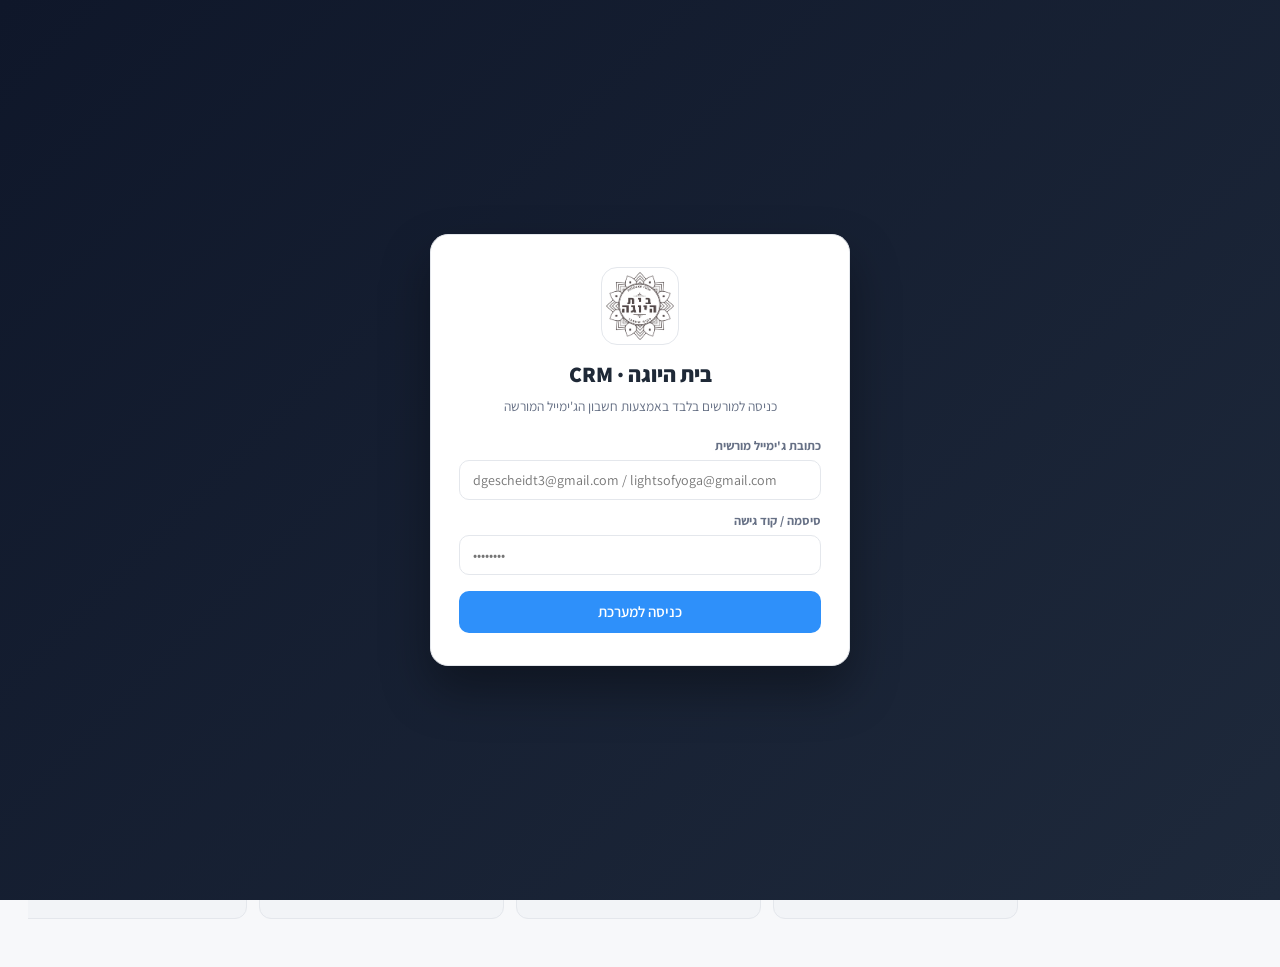
<file: index.html>
<!DOCTYPE html>
<html lang="he" dir="rtl">
<head>
  <meta charset="UTF-8" />
  <meta name="viewport" content="width=device-width, initial-scale=1.0, viewport-fit=cover, interactive-widget=resizes-content" />
  <meta name="theme-color" media="(prefers-color-scheme: light)" content="#ffffff" />
  <meta name="theme-color" media="(prefers-color-scheme: dark)" content="#0f172a" />
  <meta name="apple-mobile-web-app-capable" content="yes" />
  <meta name="apple-mobile-web-app-status-bar-style" content="default" />
  <meta name="apple-mobile-web-app-title" content="בית היוגה" />
  <title>בית היוגה · מערכת ניהול לידים ומשימות (CRM)</title>
  <link rel="icon" type="image/png" href="apple-touch-icon.png" />
  <link rel="apple-touch-icon" sizes="180x180" href="https://doron-g.github.io/beit-hayoga-crm-demo/apple-touch-icon.png" />
  <link rel="stylesheet" href="styles.css" />
</head>
<body>
  <!-- LOGIN GATE OVERLAY (Authorized Gmail Accounts Only) -->
  <div id="loginGateOverlay" class="login-gate-overlay">
    <div class="login-card">
      <div class="login-logo">
        <img src="logo.png" class="by-logo-img" alt="בית היוגה" />
      </div>
      <h1>בית היוגה · CRM</h1>
      <p>כניסה למורשים בלבד באמצעות חשבון הג'ימייל המורשה</p>

      <div id="loginErrorBox" class="login-error"></div>

      <form onsubmit="handleLoginSubmit(event)" style="display: flex; flex-direction: column; gap: 12px; text-align: right;">
        <div class="form-field">
          <label for="loginEmailInput">כתובת ג'ימייל מורשית</label>
          <input
            id="loginEmailInput"
            type="email"
            class="input-control"
            dir="ltr"
            required
            placeholder="dgescheidt3@gmail.com / lightsofyoga@gmail.com"
          />
        </div>
        <div class="form-field">
          <label for="loginPassInput">סיסמה / קוד גישה</label>
          <input
            id="loginPassInput"
            type="password"
            class="input-control"
            dir="ltr"
            required
            placeholder="••••••••"
          />
        </div>
        <button id="loginSubmitBtn" class="btn" type="submit" style="width: 100%; margin-top: 4px; height: 42px; font-size: 15px;">
          כניסה למערכת
        </button>
      </form>
    </div>
  </div>

  <div class="app-shell">
    <!-- Right Sidebar (Branded for Beit HaYoga) -->
    <aside class="sidebar">
      <div class="sidebar-brand">
        <div class="brand-mark">
          <img src="logo.png" alt="בית היוגה" />
        </div>
        <div>
          <div class="brand-title">בית היוגה</div>
          <div class="brand-sub">מערכת ניהול לידים · מקום שמחבר</div>
        </div>
      </div>

      <div id="syncStatusBadge" class="local-badge-sidebar" style="background: rgba(22, 179, 100, 0.16); border-color: rgba(22, 179, 100, 0.4); color: #a6f4c5;">
        <span id="syncStatusIcon">☁️</span>
        <span id="syncStatusText">מחובר ל-Google Sheets ✓</span>
      </div>

      <nav class="nav-list" aria-label="ניווט ראשי">
        <button id="navLeads" class="nav-item active" type="button" onclick="switchPage('crm')">🗂️ הלידים שלי</button>
        <button id="navTasks" class="nav-item" type="button" onclick="switchPage('today')">
          <span>📋 המשימות שלי</span>
          <span id="sidebarOpenTasksBadge" style="margin-inline-start: auto; background: rgba(245,179,1,0.2); color: #fde68a; font-size: 11px; padding: 1px 7px; border-radius: 99px; font-weight: 700;">0</span>
        </button>
        <button class="nav-item" type="button" onclick="openStatusesModal()">➕ ניהול סטטוסים ועמודות</button>
        <button class="nav-item" type="button" onclick="openAutomationsModal()">⚡ אוטומציות מעבר עמודות</button>
        <button class="nav-item" type="button" onclick="openUsersAndEmailModal()">🔐 מורשים ומייל יומי</button>
      </nav>

      <div class="sidebar-foot">
        <button class="nav-item" type="button" onclick="handleLogout()">↩️ התנתקות</button>
      </div>
    </aside>

    <!-- Main Content Area -->
    <div class="main-area">
      <!-- Top Header Bar -->
      <header class="topbar">
        <div class="topbar-title-wrap">
          <div class="studio-logo" title="בית היוגה — מקום שמחבר">
            <img src="logo.png" alt="בית היוגה" />
          </div>
          <div class="topbar-title">
            <h1 id="pageHeaderTitle">הלידים שלי</h1>
            <p id="pageHeaderSubtitle" class="topbar-subtitle">פייפליין המכירה של בית היוגה · תומך בהרחבת סטטוסים ומעבר עמודות אוטומטי מבוסס זמן</p>
          </div>
        </div>

        <div class="topbar-actions">
          <button id="headerSwitchPageBtn" class="btn secondary" type="button" onclick="switchPage('today')">
            📋 המשימות שלי
          </button>
          <div class="user-chip">
            <div class="avatar" style="background: #ffffff; border: 1px solid var(--border); padding: 2px; overflow: hidden;">
              <img src="logo.png" alt="בי" style="width: 100%; height: 100%; object-fit: contain;" />
            </div>
            <span class="u-name">בית היוגה</span>
          </div>
        </div>
      </header>

      <!-- ==================================================================
           PAGE 1: MY LEADS (/crm)
           ================================================================== -->
      <main id="pageCrm" class="app-content">
        <!-- Toolbar -->
        <div class="crm-toolbar">
          <div class="crm-search">
            <input
              id="searchInput"
              class="input-control"
              type="search"
              placeholder="חיפוש לפי שם / טלפון / אימייל / קמפיין…"
              oninput="handleSearch(this.value)"
            />
          </div>

          <div class="view-toggle" role="tablist">
            <button id="tabKanban" class="view-tab active" type="button" onclick="setViewMode('kanban')">
              📋 צינור
            </button>
            <button id="tabList" class="view-tab" type="button" onclick="setViewMode('list')">
              ☰ רשימה
            </button>
          </div>

          <label class="checkbox-label" style="margin-inline-start: 6px;">
            <input id="showTerminalColsToggle" type="checkbox" checked onchange="toggleShowAllColumns(this.checked)" />
            <span>הצג בלוח גם עמודות סגירה/מעקב ("מכירה", "לאחר שבוע" וכו')</span>
          </label>

          <div class="crm-toolbar-spacer"></div>

          <span id="leadsCountLabel" class="toolbar-count">0 לידים בצינור</span>

          <button class="btn status-btn" type="button" onclick="openStatusesModal()">
            ➕ ניהול סטטוסים ועמודות
          </button>

          <button class="btn automation-btn" type="button" onclick="openAutomationsModal()">
            ⚡ חוקי מעבר אוטומטי (<span id="rulesCountBadge">0</span>)
          </button>

          <button class="btn" type="button" onclick="openNewLeadModal()">
            + ליד חדש
          </button>
        </div>

        <!-- Active Automation Rules Strip & Time Simulator -->
        <div class="automation-strip">
          <div class="automation-strip-info" id="activeRulesStrip"></div>
          <div class="automation-strip-actions">
            <button class="btn secondary sm" type="button" onclick="simulateTimeTravel(7 * 24 * 60)" title="מקדם את זמן השהייה של כל הלידים ב-7 ימים כדי לבדוק מעבר אוטומטי מיד">
              ⏩ הרץ סימולציה: +7 ימים קדימה
            </button>
            <button class="btn secondary sm" type="button" onclick="simulateTimeTravel(24 * 60)" title="מקדם את זמן השהייה של כל הלידים ביום אחד">
              ⏩ +1 יום
            </button>
            <button class="btn secondary sm" type="button" onclick="openAutomationsModal()">
              ⚙️ הגדר חוק חדש
            </button>
          </div>
        </div>

        <!-- Kanban View -->
        <section id="kanbanView" class="kanban" aria-label="לוח לידים"></section>

        <!-- List View -->
        <section id="listView" class="list-view-container" style="display: none;">
          <div class="filters-bar">
            <div class="filter-group">
              <label for="listFilterStage">שלב:</label>
              <select id="listFilterStage" class="input-control" style="height: 34px;" onchange="renderAll()">
                <option value="ALL">הכל</option>
              </select>
            </div>
            <div class="filter-group">
              <label for="listFilterPlatform">פלטפורמה:</label>
              <select id="listFilterPlatform" class="input-control" style="height: 34px;" onchange="renderAll()">
                <option value="ALL">הכל</option>
                <option value="אינסטגרם">אינסטגרם</option>
                <option value="פייסבוק">פייסבוק</option>
                <option value="חבר מביא חבר">חבר מביא חבר</option>
                <option value="לקוח עבר">לקוח עבר</option>
                <option value="אתר">אתר</option>
              </select>
            </div>
          </div>

          <div style="overflow-x: auto;">
            <table class="data-table">
              <thead>
                <tr>
                  <th>שם</th>
                  <th>טלפון</th>
                  <th>אימייל</th>
                  <th>שלב בפייפליין</th>
                  <th>זמן בעמודה הנוכחית</th>
                  <th>מעבר אוטומטי מתוזמן</th>
                  <th>פלטפורמה</th>
                  <th>קמפיין / פרטים</th>
                </tr>
              </thead>
              <tbody id="listTableBody"></tbody>
            </table>
          </div>
        </section>
      </main>

      <!-- ==================================================================
           PAGE 2: MY TASKS ("📋 המשימות שלי" - /today)
           ================================================================== -->
      <main id="pageToday" class="app-content" style="display: none;">
        <!-- Tasks Sub-navigation Tabs -->
        <nav class="tasks-tabs" aria-label="תצוגת משימות">
          <button id="taskTab_today" class="tasks-tab active" type="button" onclick="setTasksTab('today')">
            <span>היום</span>
            <span id="taskCount_today" class="tasks-tab-count">(0)</span>
          </button>
          <button id="taskTab_tomorrow" class="tasks-tab" type="button" onclick="setTasksTab('tomorrow')">
            <span>מחר</span>
            <span id="taskCount_tomorrow" class="tasks-tab-count">(0)</span>
          </button>
          <button id="taskTab_yesterday" class="tasks-tab" type="button" onclick="setTasksTab('yesterday')">
            <span>אתמול</span>
            <span id="taskCount_yesterday" class="tasks-tab-count">(0)</span>
          </button>
          <button id="taskTab_range" class="tasks-tab" type="button" onclick="setTasksTab('range')">
            <span>טווח תאריכים</span>
          </button>
          <button id="taskTab_overdue" class="tasks-tab tasks-tab-alert" type="button" onclick="setTasksTab('overdue')">
            <span>לא בוצעו</span>
            <span id="taskCount_overdue" class="tasks-tab-count">(0)</span>
          </button>
        </nav>

        <!-- Tasks Filters & Actions Bar -->
        <div class="tasks-filters">
          <div id="tasksRangeInputs" class="tasks-range" style="display: none;">
            <label>
              <span>מ־</span>
              <input id="taskRangeFrom" type="date" class="input-control" style="height: 36px;" onchange="renderTasksPage()" />
            </label>
            <label>
              <span>עד</span>
              <input id="taskRangeTo" type="date" class="input-control" style="height: 36px;" onchange="renderTasksPage()" />
            </label>
          </div>

          <div class="crm-search">
            <input
              id="tasksSearchInput"
              class="input-control"
              type="search"
              style="height: 36px; min-width: 230px;"
              placeholder="סינון משימות לפי שם ליד / הערה…"
              oninput="renderTasksPage()"
            />
          </div>

          <div class="crm-toolbar-spacer"></div>

          <span id="tasksSummaryCount" class="toolbar-count">0 פעילויות · 0 פתוחות</span>

          <button class="btn" type="button" onclick="openNewTaskModal()">
            + פעילות / משימה חדשה
          </button>
        </div>

        <!-- Tasks Table or Empty State -->
        <div id="tasksContentArea"></div>
      </main>
    </div>
  </div>

  <!-- MODAL 1: Manage & Expand Statuses (Columns) -->
  <div id="statusesModal" class="modal-backdrop" onclick="if(event.target===this) closeStatusesModal()">
    <div class="modal-panel">
      <div class="modal-head">
        <h2>➕ ניהול והרחבת סטטוסים (עמודות בלוח)</h2>
        <button class="btn secondary sm" type="button" onclick="closeStatusesModal()">✕</button>
      </div>
      <div class="modal-body">
        <p style="margin: 0; color: var(--muted); font-size: 13.5px;">
          כאן תוכל להוסיף סטטוסים חדשים (למשל <strong>"לאחר שבוע"</strong>, <strong>"מעקב 30 יום"</strong>, <strong>"ממתין לתשלום"</strong>), לשנות את שמם, צבעם, סדר ההופעה שלהם, או לקבוע אם יוצגו כעמודה בלוח ה-Kanban.
        </p>

        <form id="addStatusForm" class="manager-row" style="background: #eff8ff; border-color: #b9e0fe;" onsubmit="handleAddStatus(event)">
          <input
            id="newStatusColor"
            type="color"
            class="color-swatch-input"
            value="#10b981"
            title="בחר צבע לסטטוס"
          />
          <input
            id="newStatusName"
            type="text"
            class="input-control"
            style="flex: 1; height: 36px;"
            placeholder="שם הסטטוס החדש (לדוגמא: לאחר שבוע)…"
            required
          />
          <label class="checkbox-label">
            <input id="newStatusShowInBoard" type="checkbox" checked />
            <span>הצג כעמודה בלוח</span>
          </label>
          <button class="btn sm" type="submit">+ הוסף סטטוס</button>
        </form>

        <div id="statusesManagerList" class="list-manager"></div>
      </div>
      <div class="modal-foot">
        <button class="btn" type="button" onclick="closeStatusesModal()">סיום ושמירה</button>
      </div>
    </div>
  </div>

  <!-- MODAL 2: Time-Based Column Transition Automations -->
  <div id="automationsModal" class="modal-backdrop" onclick="if(event.target===this) closeAutomationsModal()">
    <div class="modal-panel" style="max-width: 740px;">
      <div class="modal-head">
        <h2>⚡ אוטומציות מעבר ליד מעמודה לעמודה לפי זמן</h2>
        <button class="btn secondary sm" type="button" onclick="closeAutomationsModal()">✕</button>
      </div>
      <div class="modal-body">
        <p style="margin: 0; color: var(--muted); font-size: 13.5px;">
          הגדר חוקים שמעבירים ליד באופן אוטומטי מעמודה אחת לעמודה אחרת לאחר פרק זמן שהגדרת.
          <br />
          <em>דוגמא: אם ליד הועבר לסטטוס <strong>"מכירה"</strong> ⬅️ אחרי <strong>1 שבועות</strong> (או ימים/שעות/שניות לבדיקה) ⬅️ העבר אותו אוטומטית לעמודה <strong>"לאחר שבוע"</strong>.</em>
        </p>

        <form id="addRuleForm" style="background: #f5f3ff; border: 1px solid #ddd6fe; padding: 14px; border-radius: 12px;" onsubmit="handleAddRule(event)">
          <div style="font-weight: 700; margin-bottom: 10px; color: #4c1d95;">+ הוספת חוק מעבר חדש:</div>
          <div class="form-grid">
            <div class="form-field">
              <label for="ruleFromStage">כאשר ליד נכנס לעמודה:</label>
              <select id="ruleFromStage" class="input-control" style="height: 36px;" required></select>
            </div>

            <div class="form-field">
              <label for="ruleDurationVal">המתן פרק זמן של:</label>
              <div style="display: flex; gap: 6px;">
                <input
                  id="ruleDurationVal"
                  type="number"
                  min="1"
                  value="1"
                  class="input-control"
                  style="width: 75px; height: 36px;"
                  required
                />
                <select id="ruleDurationUnit" class="input-control" style="flex: 1; height: 36px;">
                  <option value="weeks">שבועות</option>
                  <option value="days">ימים</option>
                  <option value="hours">שעות</option>
                  <option value="minutes">דקות</option>
                  <option value="seconds">שניות (לבדיקה מהירה)</option>
                </select>
              </div>
            </div>

            <div class="form-field">
              <label for="ruleToStage">והעבר אותו לעמודה:</label>
              <select id="ruleToStage" class="input-control" style="height: 36px;" required></select>
            </div>
          </div>

          <div style="margin-top: 12px; display: flex; justify-content: space-between; align-items: center;">
            <span style="font-size: 12px; color: var(--muted);">
              💡 ניתן לבדוק כל חוק מיד באמצעות כפתור <strong>"⏩ הרץ סימולציה: +7 ימים"</strong> בסרגל העליון, או להגדיר שניות ולראות את המעבר מול העיניים.
            </span>
            <button class="btn" type="submit">+ שמור והפעל חוק</button>
          </div>
        </form>

        <div style="font-weight: 700; font-size: 14px;">חוקים מוגדרים במערכת:</div>
        <div id="rulesManagerList" class="list-manager"></div>
      </div>
      <div class="modal-foot">
        <button class="btn" type="button" onclick="closeAutomationsModal()">סגור</button>
      </div>
    </div>
  </div>

  <!-- MODAL 3: Create New Lead -->
  <div id="newLeadModal" class="modal-backdrop" onclick="if(event.target===this) closeNewLeadModal()">
    <div class="modal-panel" style="max-width: 520px;">
      <div class="modal-head">
        <h2>+ הוספת ליד חדש</h2>
        <button class="btn secondary sm" type="button" onclick="closeNewLeadModal()">✕</button>
      </div>
      <form onsubmit="handleCreateLead(event)">
        <div class="modal-body">
          <div class="form-field">
            <label for="nlName">שם מלא *</label>
            <input id="nlName" type="text" class="input-control" required placeholder="למשל: דנה כהן" />
          </div>
          <div class="form-grid">
            <div class="form-field">
              <label for="nlPhone">טלפון *</label>
              <input id="nlPhone" type="text" class="input-control" dir="ltr" required placeholder="050-1234567" />
            </div>
            <div class="form-field">
              <label for="nlEmail">אימייל</label>
              <input id="nlEmail" type="email" class="input-control" dir="ltr" placeholder="dana@example.com" />
            </div>
          </div>
          <div class="form-grid">
            <div class="form-field">
              <label for="nlStage">שלב התחלתי</label>
              <select id="nlStage" class="input-control"></select>
            </div>
            <div class="form-field">
              <label for="nlPlatform">פלטפורמה / מקור</label>
              <select id="nlPlatform" class="input-control">
                <option value="אינסטגרם">אינסטגרם</option>
                <option value="פייסבוק">פייסבוק</option>
                <option value="חבר מביא חבר">חבר מביא חבר</option>
                <option value="לקוח עבר">לקוח עבר</option>
                <option value="אתר">אתר</option>
              </select>
            </div>
          </div>
          <div class="form-field">
            <label for="nlMeta">קמפיין / הערת מקור</label>
            <input id="nlMeta" type="text" class="input-control" placeholder="למשל: קמפיין חדש1 · 35-60 נשים" />
          </div>
        </div>
        <div class="modal-foot">
          <button class="btn secondary" type="button" onclick="closeNewLeadModal()">ביטול</button>
          <button class="btn" type="submit">צור ליד</button>
        </div>
      </form>
    </div>
  </div>

  <!-- MODAL 4: Create New Task / Activity from My Tasks screen -->
  <div id="newTaskModal" class="modal-backdrop" onclick="if(event.target===this) closeNewTaskModal()">
    <div class="modal-panel" style="max-width: 500px;">
      <div class="modal-head">
        <h2>⏭️ קביעת פעילות / משימה חדשה</h2>
        <button class="btn secondary sm" type="button" onclick="closeNewTaskModal()">✕</button>
      </div>
      <form onsubmit="handleCreateTaskModal(event)">
        <div class="modal-body">
          <div class="form-field">
            <label for="ntLeadSelect">שיוך לליד *</label>
            <select id="ntLeadSelect" class="input-control" required></select>
          </div>
          <div class="form-grid">
            <div class="form-field">
              <label for="ntTypeSelect">סוג הפעילות *</label>
              <select id="ntTypeSelect" class="input-control" required>
                <option value="call">📞 שיחת טלפון</option>
                <option value="whatsapp">💬 וואטסאפ</option>
                <option value="meeting">🤝 פגישה</option>
                <option value="intro_session">🏋️ אימון היכרות</option>
                <option value="follow_up">🔔 מעקב</option>
                <option value="task">✅ משימה</option>
              </select>
            </div>
            <div class="form-field">
              <label for="ntDueInput">מתי (תאריך ושעה) *</label>
              <input id="ntDueInput" type="datetime-local" class="input-control" dir="ltr" required />
            </div>
          </div>
          <div class="form-field">
            <label for="ntNoteInput">הערה (אופציונלי)</label>
            <input id="ntNoteInput" type="text" class="input-control" placeholder="למשל: לחזור אחרי 18:00 / לוודא הגעה לאימון" />
          </div>
        </div>
        <div class="modal-foot">
          <button class="btn secondary" type="button" onclick="closeNewTaskModal()">ביטול</button>
          <button class="btn" type="submit">קבע פעילות</button>
        </div>
      </form>
    </div>
  </div>

  <!-- MODAL 5: Authorized Gmail Users & Daily Email Trigger Settings -->
  <div id="usersModal" class="modal-backdrop" onclick="if(event.target===this) closeUsersAndEmailModal()">
    <div class="modal-panel" style="max-width: 680px;">
      <div class="modal-head">
        <h2>🔐 ניהול חשבונות ג'ימייל מורשים ומייל משימות יומי</h2>
        <button class="btn secondary sm" type="button" onclick="closeUsersAndEmailModal()">✕</button>
      </div>
      <div class="modal-body">
        <div style="background: #ecfdf3; border: 1px solid #a6f4c5; padding: 14px 16px; border-radius: 12px; display: flex; align-items: center; justify-content: space-between; flex-wrap: wrap; gap: 10px;">
          <div>
            <div style="font-weight: 700; color: #027a48; font-size: 14.5px;">📩 דו"ח משימות פתוחות יומי בג'ימייל</div>
            <div id="triggersStatusLabel" style="font-size: 12.5px; color: #027a48; margin-top: 2px;">
              מרכז את כל המשימות הפתוחות להיום + משימות שלא בוצעו עבור כל מי שמסומן למטה.
            </div>
          </div>
          <div style="display: flex; gap: 8px; flex-wrap: wrap;">
            <button class="btn sm" style="background: #16b364;" type="button" onclick="sendDailyEmailTestNow()">
              📩 שלח מייל משימות להיום כעת
            </button>
          </div>
        </div>

        <p style="margin: 0; color: var(--muted); font-size: 13.5px;">
          רק כתובות הג'ימייל שמופיעות ברשימה זו (ובלשונית <code>AllowedUsers</code> בגוגל שיטס) מורשות להיכנס למערכת. כל הוספה או הסרה כאן מתעדכנת מיד בגוגל שיטס!
        </p>

        <form class="manager-row" style="background: #eff8ff; border-color: #b9e0fe;" onsubmit="handleAddAllowedUser(event)">
          <input
            id="newAllowedEmail"
            type="email"
            class="input-control"
            dir="ltr"
            style="flex: 1; height: 36px;"
            placeholder="כתובת ג'ימייל חדשה (למשל user@gmail.com)…"
            required
          />
          <input
            id="newAllowedName"
            type="text"
            class="input-control"
            style="width: 140px; height: 36px;"
            placeholder="שם התצוגה…"
            required
          />
          <label class="checkbox-label">
            <input id="newAllowedDailyMail" type="checkbox" checked />
            <span>מייל יומי</span>
          </label>
          <button class="btn sm" type="submit">+ הוסף מורשה</button>
        </form>

        <div id="allowedUsersList" class="list-manager"></div>
      </div>
      <div class="modal-foot">
        <button class="btn" type="button" onclick="closeUsersAndEmailModal()">סגור</button>
      </div>
    </div>
  </div>

  <!-- DRAWER: Lead Detail & Timeline -->
  <div id="leadDrawerBackdrop" class="drawer-backdrop" onclick="if(event.target===this) closeLeadDrawer()">
    <aside class="drawer" aria-label="פרטי ליד">
      <div class="drawer-head">
        <h2 id="drawerLeadName">שם הליד</h2>
        <button class="btn secondary sm" type="button" onclick="closeLeadDrawer()">✕</button>
      </div>
      <div class="drawer-body" id="drawerBodyContent"></div>
    </aside>
  </div>

  <!-- Toast Container -->
  <div id="toastContainer" class="toast-container"></div>

  <script src="app.js"></script>
</body>
</html>
</file>
<file: styles.css>
/* Taking Control Leads CRM — Local Development Copy */
@import url('https://fonts.googleapis.com/css2?family=Assistant:wght@400;500;600;700;800&display=swap');

:root {
  --font-assistant: "Assistant", "Segoe UI", system-ui, -apple-system, sans-serif;
  --bg: #f7f8fa;
  --surface: #ffffff;
  --panel: #ffffff;
  --panel-2: #f2f4f7;
  --col-bg: #f2f4f7;
  --text: #1f2937;
  --muted: #667085;
  --faint: #98a2b3;
  --border: #e4e7ec;
  --border-strong: #d0d5dd;
  --accent: #2e90fa;
  --accent-ink: #175cd3;
  --accent-soft: #eaf3ff;
  --brand: #f5b301;
  --brand-ink: #7a5900;
  --green: #16b364;
  --green-ink: #027a48;
  --green-soft: #ecfdf3;
  --green-border: #a6f4c5;
  --red: #ef4444;
  --red-ink: #b42318;
  --red-soft: #fef3f2;
  --red-border: #fda29b;
  --amber: #f5a623;
  --amber-ink: #b54708;
  --amber-soft: #fffaeb;
  --amber-border: #fec84b;
  --purple: #7c3aed;
  --purple-soft: #f4f3ff;
  --purple-border: #d9d6fe;

  --sidebar-bg: #0f172a;
  --sidebar-text: #cbd5e1;
  --sidebar-muted: #8ea0b5;
  --sidebar-hover: rgba(255, 255, 255, 0.06);
  --sidebar-active-bg: rgba(255, 255, 255, 0.09);

  --radius: 12px;
  --radius-sm: 10px;
  --radius-lg: 16px;
  --shadow-xs: 0 1px 2px rgba(16, 24, 40, 0.05);
  --shadow-sm: 0 1px 3px rgba(16, 24, 40, 0.08), 0 1px 2px rgba(16, 24, 40, 0.04);
  --shadow-pop: 0 12px 32px rgba(16, 24, 40, 0.14);
  --ctrl-h: 40px;

  --ease-out-punchy: cubic-bezier(0.23, 1, 0.32, 1);
}

*, *::before, *::after {
  box-sizing: border-box;
}

html, body {
  margin: 0;
  padding: 0;
  font-family: var(--font-assistant);
  font-size: 14px;
  line-height: 1.45;
  color: var(--text);
  background: var(--bg);
  direction: rtl;
  text-align: right;
  -webkit-font-smoothing: antialiased;
}

button, input, select, textarea {
  font-family: inherit;
  font-size: inherit;
  color: inherit;
}

/*App Shell*/
.app-shell {
  display: flex;
  min-height: 100vh;
}

/*Right Sidebar*/
.sidebar {
  width: 234px;
  flex-shrink: 0;
  background: var(--sidebar-bg);
  color: var(--sidebar-text);
  padding: 18px 14px;
  display: flex;
  flex-direction: column;
  position: sticky;
  top: 0;
  height: 100vh;
  z-index: 30;
}

.sidebar-brand {
  display: flex;
  align-items: center;
  gap: 11px;
  padding: 4px 8px 18px;
  border-bottom: 1px solid rgba(255, 255, 255, 0.08);
  margin-bottom: 14px;
}

.brand-mark {
  width: 38px;
  height: 38px;
  border-radius: 10px;
  background: #ffffff;
  padding: 2px;
  display: flex;
  align-items: center;
  justify-content: center;
  flex-shrink: 0;
  overflow: hidden;
  box-shadow: 0 1px 3px rgba(0, 0, 0, 0.25);
}

.brand-mark img {
  width: 100%;
  height: 100%;
  object-fit: contain;
}

.brand-title {
  font-size: 15px;
  font-weight: 700;
  color: #ffffff;
  line-height: 1.2;
}

.brand-sub {
  font-size: 11px;
  color: var(--sidebar-muted);
}

.nav-list {
  display: flex;
  flex-direction: column;
  gap: 3px;
  flex: 1;
  overflow-y: auto;
}

.nav-item {
  display: flex;
  align-items: center;
  gap: 10px;
  padding: 9px 12px;
  border-radius: 9px;
  color: var(--sidebar-text);
  text-decoration: none;
  font-size: 13.5px;
  font-weight: 500;
  position: relative;
  border: none;
  background: transparent;
  width: 100%;
  text-align: right;
  cursor: pointer;
  transition: transform 160ms ease-out, background-color 160ms ease-out, color 160ms ease-out;
}

.nav-item:active {
  transform: scale(0.97);
}

@media (hover: hover) and (pointer: fine) {
  .nav-item:hover {
    background: var(--sidebar-hover);
    color: #ffffff;
  }
}

.nav-item.active {
  background: var(--sidebar-active-bg);
  color: #ffffff;
  font-weight: 700;
}

.nav-item.active::before {
  content: "";
  position: absolute;
  inset-inline-start: 0;
  top: 7px;
  bottom: 7px;
  width: 3px;
  border-radius: 99px;
  background: var(--brand);
}

.sidebar-foot {
  border-top: 1px solid rgba(255, 255, 255, 0.08);
  padding-top: 12px;
  margin-top: 12px;
}

.local-badge-sidebar {
  background: rgba(245, 179, 1, 0.14);
  border: 1px solid rgba(245, 179, 1, 0.35);
  color: #fde68a;
  font-size: 11.5px;
  font-weight: 600;
  padding: 7px 10px;
  border-radius: 8px;
  margin-bottom: 8px;
  display: flex;
  align-items: center;
  gap: 6px;
}

/*Main Area*/
.main-area {
  flex: 1;
  min-width: 0;
  display: flex;
  flex-direction: column;
}

/*Topbar*/
.topbar {
  position: sticky;
  top: 0;
  z-index: 20;
  background: var(--surface);
  border-bottom: 1px solid var(--border);
  padding: 12px 28px;
  display: flex;
  align-items: center;
  justify-content: space-between;
  gap: 16px;
}

.topbar-title-wrap {
  display: flex;
  align-items: center;
  gap: 14px;
}

.studio-logo {
  width: 44px;
  height: 44px;
  border-radius: 10px;
  background: #ffffff;
  border: 1px solid var(--border);
  padding: 2px;
  display: flex;
  align-items: center;
  justify-content: center;
  flex-shrink: 0;
  overflow: hidden;
}

.studio-logo img {
  width: 100%;
  height: 100%;
  object-fit: contain;
}

.topbar-title h1 {
  margin: 0;
  font-size: 22px;
  font-weight: 700;
  color: var(--text);
  line-height: 1.2;
}

.topbar-subtitle {
  margin: 2px 0 0;
  font-size: 13px;
  color: var(--muted);
}

.topbar-actions {
  display: flex;
  align-items: center;
  gap: 10px;
}

.user-chip {
  display: flex;
  align-items: center;
  gap: 8px;
  padding: 4px 6px 4px 12px;
  background: var(--panel-2);
  border: 1px solid var(--border);
  border-radius: 999px;
}

.user-chip .avatar {
  width: 30px;
  height: 30px;
  border-radius: 999px;
  background: var(--accent-soft);
  color: var(--accent-ink);
  font-weight: 700;
  font-size: 12px;
  display: flex;
  align-items: center;
  justify-content: center;
}

.user-chip .u-name {
  font-weight: 600;
  font-size: 13px;
}

/*Content & Toolbar*/
.app-content {
  padding: 18px 28px 40px;
  flex: 1;
  display: flex;
  flex-direction: column;
}

.crm-toolbar {
  display: flex;
  align-items: center;
  flex-wrap: wrap;
  gap: 10px;
  margin-bottom: 14px;
}

.crm-search {
  display: flex;
  align-items: center;
  gap: 6px;
}

.input-control {
  height: var(--ctrl-h);
  padding: 0 13px;
  border-radius: var(--radius-sm);
  border: 1px solid var(--border);
  background: var(--surface);
  color: var(--text);
  outline: none;
  transition: border-color 160ms ease-out, box-shadow 160ms ease-out;
}

.input-control:focus {
  border-color: var(--accent);
  box-shadow: 0 0 0 3px rgba(46, 144, 250, 0.14);
}

.crm-search input {
  min-width: 260px;
}

/*Buttons*/
.btn {
  height: var(--ctrl-h);
  padding: 0 14px;
  border-radius: var(--radius-sm);
  border: 1px solid transparent;
  background: var(--accent);
  color: #ffffff;
  font-weight: 600;
  font-size: 13.5px;
  display: inline-flex;
  align-items: center;
  justify-content: center;
  gap: 7px;
  cursor: pointer;
  white-space: nowrap;
  user-select: none;
  transition: transform 160ms ease-out, background-color 160ms ease-out, border-color 160ms ease-out, box-shadow 160ms ease-out;
}

.btn:active {
  transform: scale(0.97);
}

@media (hover: hover) and (pointer: fine) {
  .btn:hover {
    background: var(--accent-ink);
  }
}

.btn.secondary {
  background: var(--surface);
  color: var(--text);
  border-color: var(--border);
  box-shadow: var(--shadow-xs);
}

@media (hover: hover) and (pointer: fine) {
  .btn.secondary:hover {
    background: var(--panel-2);
    border-color: var(--border-strong);
  }
}

.btn.automation-btn {
  background: var(--purple-soft);
  color: var(--purple);
  border-color: var(--purple-border);
}

@media (hover: hover) and (pointer: fine) {
  .btn.automation-btn:hover {
    background: #ede9fe;
  }
}

.btn.status-btn {
  background: var(--amber-soft);
  color: var(--amber-ink);
  border-color: var(--amber-border);
}

@media (hover: hover) and (pointer: fine) {
  .btn.status-btn:hover {
    background: #fef3c7;
  }
}

.btn.danger {
  background: var(--red-soft);
  color: var(--red-ink);
  border-color: var(--red-border);
}

.btn.sm {
  height: 32px;
  padding: 0 10px;
  font-size: 12.5px;
  border-radius: 8px;
}

/*View Toggle*/
.view-toggle {
  display: inline-flex;
  background: var(--panel-2);
  border: 1px solid var(--border);
  border-radius: var(--radius-sm);
  padding: 3px;
  gap: 2px;
}

.view-tab {
  height: 32px;
  padding: 0 12px;
  border-radius: 7px;
  border: none;
  background: transparent;
  color: var(--muted);
  font-weight: 600;
  font-size: 13px;
  cursor: pointer;
  display: inline-flex;
  align-items: center;
  gap: 5px;
  transition: transform 150ms ease-out, background-color 150ms ease-out, color 150ms ease-out;
}

.view-tab:active {
  transform: scale(0.97);
}

.view-tab.active {
  background: var(--surface);
  color: var(--text);
  box-shadow: var(--shadow-xs);
}

.crm-toolbar-spacer {
  flex: 1;
}

.toolbar-count {
  font-weight: 700;
  color: var(--muted);
  font-size: 13.5px;
  padding: 0 6px;
}

/*Active Automation Rules Bar*/
.automation-strip {
  display: flex;
  align-items: center;
  justify-content: space-between;
  flex-wrap: wrap;
  gap: 10px;
  padding: 10px 14px;
  margin-bottom: 14px;
  background: linear-gradient(90deg, #f5f3ff 0%, #eff8ff 100%);
  border: 1px solid #ddd6fe;
  border-radius: var(--radius);
}

.automation-strip-info {
  display: flex;
  align-items: center;
  flex-wrap: wrap;
  gap: 8px;
}

.automation-pill {
  display: inline-flex;
  align-items: center;
  gap: 6px;
  padding: 4px 10px;
  background: #ffffff;
  border: 1px solid #c4b5fd;
  border-radius: 999px;
  font-size: 12.5px;
  font-weight: 600;
  color: #4c1d95;
  box-shadow: var(--shadow-xs);
}

.automation-pill .rule-arrow {
  color: var(--accent);
  font-weight: 800;
}

.automation-strip-actions {
  display: flex;
  align-items: center;
  gap: 8px;
}

/*Kanban Board*/
.kanban {
  display: flex;
  gap: 12px;
  height: calc(100vh - 235px);
  min-height: 460px;
  overflow-x: auto;
  padding-bottom: 8px;
  align-items: stretch;
}

.kanban-col {
  background: var(--col-bg);
  border: 1px solid var(--border);
  border-radius: var(--radius);
  flex: 1 0 245px;
  max-width: 310px;
  display: flex;
  flex-direction: column;
  min-height: 0;
  transition: border-color 160ms ease-out, background-color 160ms ease-out;
}

.kanban-col.drag-over {
  border-color: var(--accent);
  background: #eef6ff;
}

.kanban-col-head {
  padding: 12px 14px 11px;
  border-bottom: 1px solid var(--border);
  display: flex;
  align-items: center;
  justify-content: space-between;
  gap: 8px;
}

.col-title-wrap {
  display: flex;
  align-items: center;
  gap: 8px;
  min-width: 0;
}

.stage-dot {
  width: 9px;
  height: 9px;
  border-radius: 999px;
  background: var(--stage-color, #4f8cff);
  flex-shrink: 0;
}

.col-title {
  font-size: 14px;
  font-weight: 700;
  color: var(--text);
  white-space: nowrap;
  overflow: hidden;
  text-overflow: ellipsis;
}

.col-rule-indicator {
  font-size: 11px;
  background: #ede9fe;
  color: #5b21b6;
  border: 1px solid #c4b5fd;
  padding: 1px 6px;
  border-radius: 999px;
  font-weight: 700;
  flex-shrink: 0;
}

.kanban-count {
  background: var(--surface);
  border: 1px solid var(--border);
  border-radius: 999px;
  padding: 1px 8px;
  font-size: 12px;
  font-weight: 700;
  color: var(--text);
  flex-shrink: 0;
}

.kanban-cards {
  padding: 10px;
  display: flex;
  flex-direction: column;
  gap: 9px;
  overflow-y: auto;
  flex: 1;
}

.kanban-empty {
  text-align: center;
  padding: 28px 12px;
  color: var(--faint);
  font-size: 12.5px;
  border: 1px dashed var(--border-strong);
  border-radius: var(--radius-sm);
  margin-top: 4px;
}

/*Add Column Card button at end of Kanban*/
.kanban-add-col {
  flex: 0 0 185px;
  border: 1.5px dashed var(--border-strong);
  border-radius: var(--radius);
  background: rgba(255, 255, 255, 0.55);
  color: var(--muted);
  font-weight: 700;
  font-size: 13.5px;
  display: flex;
  flex-direction: column;
  align-items: center;
  justify-content: center;
  gap: 8px;
  cursor: pointer;
  transition: transform 160ms ease-out, border-color 160ms ease-out, background-color 160ms ease-out, color 160ms ease-out;
}

.kanban-add-col:active {
  transform: scale(0.97);
}

@media (hover: hover) and (pointer: fine) {
  .kanban-add-col:hover {
    border-color: var(--accent);
    background: var(--surface);
    color: var(--accent-ink);
  }
}

/*Lead Card*/
.lead-card {
  background: var(--surface);
  border: 1px solid var(--border);
  border-radius: var(--radius-sm);
  box-shadow: var(--shadow-xs);
  padding: 12px 13px 11px;
  border-inline-start: 3px solid #38bdf8;
  cursor: grab;
  position: relative;
  transition: transform 160ms var(--ease-out-punchy), box-shadow 160ms var(--ease-out-punchy), border-color 160ms ease-out, opacity 160ms ease-out;
}

.lead-card:active {
  transform: scale(0.97);
  cursor: grabbing;
}

@media (hover: hover) and (pointer: fine) {
  .lead-card:hover {
    box-shadow: var(--shadow-sm);
    border-color: var(--border-strong);
  }
}

.lead-card.dragging {
  opacity: 0.45;
}

.lead-card.stripe-none { border-inline-start-color: #38bdf8; }
.lead-card.stripe-overdue { border-inline-start-color: var(--red); }
.lead-card.stripe-today { border-inline-start-color: var(--green); }
.lead-card.stripe-future { border-inline-start-color: var(--border-strong); }
.lead-card.stripe-auto { border-inline-start-color: var(--purple); }

.lead-card-top {
  display: flex;
  align-items: flex-start;
  justify-content: space-between;
  gap: 8px;
  margin-bottom: 5px;
}

.lead-card-top strong {
  font-size: 15px;
  font-weight: 600;
  color: var(--text);
  line-height: 1.25;
}

.lead-badges {
  display: flex;
  align-items: center;
  gap: 4px;
  flex-shrink: 0;
}

.pf-badge {
  font-size: 11px;
  font-weight: 700;
  border-radius: 999px;
  padding: 2px 9px;
  border: 1px solid transparent;
  white-space: nowrap;
}

.pf-ig { color: #c11574; background: #fdf2fa; border-color: #fcceee; }
.pf-fb { color: #175cd3; background: #eaf3ff; border-color: #cfe4ff; }
.pf-past { color: #5925dc; background: #f4f3ff; border-color: #d9d6fe; }
.pf-ref { color: #b54708; background: #fffaeb; border-color: #fec84b; }
.pf-web { color: var(--green-ink); background: var(--green-soft); border-color: var(--green-border); }

.lead-phone {
  display: inline-block;
  font-size: 13px;
  font-weight: 600;
  color: var(--accent);
  text-decoration: none;
  direction: ltr;
  margin-bottom: 4px;
}

.lead-meta {
  font-size: 12px;
  color: var(--muted);
  display: -webkit-box;
  -webkit-line-clamp: 2;
  -webkit-box-orient: vertical;
  overflow: hidden;
  margin-top: 2px;
}

.next-action {
  border-radius: 8px;
  margin-top: 9px;
  padding: 5px 9px;
  font-size: 12px;
  font-weight: 600;
  display: flex;
  align-items: center;
  justify-content: space-between;
  gap: 6px;
}

.next-none {
  color: #026aa2;
  background: #eff8ff;
  border: 1px solid #b9e0fe;
}

.next-rotting {
  color: #026aa2;
  background: #eff8ff;
  border: 1px dashed #7cd4fd;
}

.next-today {
  color: var(--green-ink);
  background: var(--green-soft);
  border: 1px solid var(--green-border);
}

.next-overdue {
  color: var(--red-ink);
  background: var(--red-soft);
  border: 1px solid var(--red-border);
}

/*Scheduled Auto-Move Banner inside Card*/
.auto-move-banner {
  margin-top: 7px;
  padding: 5px 9px;
  border-radius: 8px;
  background: #f5f3ff;
  border: 1px solid #ddd6fe;
  color: #5b21b6;
  font-size: 11.5px;
  font-weight: 600;
  display: flex;
  align-items: center;
  justify-content: space-between;
  gap: 6px;
}

.auto-move-banner.moved-already {
  background: #ecfdf3;
  border-color: #a6f4c5;
  color: #027a48;
}

.lead-card-foot {
  border-top: 1px solid var(--border);
  margin-top: 10px;
  padding-top: 9px;
  display: flex;
  align-items: center;
  justify-content: space-between;
  gap: 8px;
}

.lead-age {
  font-size: 12px;
  color: var(--muted);
}

.lead-stage-select {
  height: 30px;
  max-width: 145px;
  background: var(--panel-2);
  border: 1px solid var(--border);
  border-radius: 7px;
  font-size: 12px;
  font-weight: 600;
  padding: 0 8px;
  color: var(--text);
  cursor: pointer;
}

/*List View Table*/
.list-view-container {
  background: var(--surface);
  border: 1px solid var(--border);
  border-radius: var(--radius);
  box-shadow: var(--shadow-xs);
  overflow: hidden;
}

.filters-bar {
  padding: 14px 16px;
  background: var(--panel-2);
  border-bottom: 1px solid var(--border);
  display: flex;
  flex-wrap: wrap;
  gap: 12px;
  align-items: center;
}

.filter-group {
  display: flex;
  align-items: center;
  gap: 6px;
  font-size: 13px;
  font-weight: 600;
  color: var(--muted);
}

.data-table {
  width: 100%;
  border-collapse: collapse;
}

.data-table th,
.data-table td {
  padding: 11px 14px;
  border-bottom: 1px solid var(--border);
  text-align: right;
  font-size: 13.5px;
}

.data-table th {
  background: var(--panel-2);
  font-weight: 700;
  color: var(--muted);
  font-size: 12.5px;
}

.data-table tbody tr {
  cursor: pointer;
  transition: background-color 140ms ease-out;
}

@media (hover: hover) and (pointer: fine) {
  .data-table tbody tr:hover {
    background: #f9fafb;
  }
}

/*Modals & Drawer*/
.modal-backdrop {
  position: fixed;
  inset: 0;
  background: rgba(15, 23, 42, 0.45);
  z-index: 50;
  display: flex;
  align-items: center;
  justify-content: center;
  padding: 20px;
  opacity: 0;
  pointer-events: none;
  transition: opacity 200ms var(--ease-out-punchy);
}

.modal-backdrop.open {
  opacity: 1;
  pointer-events: auto;
}

.modal-panel {
  background: var(--surface);
  border-radius: var(--radius-lg);
  border: 1px solid var(--border);
  box-shadow: var(--shadow-pop);
  width: 100%;
  max-width: 680px;
  max-height: 88vh;
  display: flex;
  flex-direction: column;
  transform: scale(0.96);
  opacity: 0;
  transition: transform 220ms var(--ease-out-punchy), opacity 220ms var(--ease-out-punchy);
}

.modal-backdrop.open .modal-panel {
  transform: scale(1);
  opacity: 1;
}

.modal-head {
  padding: 16px 22px;
  border-bottom: 1px solid var(--border);
  display: flex;
  align-items: center;
  justify-content: space-between;
}

.modal-head h2 {
  margin: 0;
  font-size: 18px;
  font-weight: 700;
}

.modal-body {
  padding: 20px 22px;
  overflow-y: auto;
  display: flex;
  flex-direction: column;
  gap: 16px;
}

.modal-foot {
  padding: 14px 22px;
  border-top: 1px solid var(--border);
  display: flex;
  align-items: center;
  justify-content: flex-end;
  gap: 10px;
}

/*Drawer for Lead Details*/
.drawer-backdrop {
  position: fixed;
  inset: 0;
  background: rgba(15, 23, 42, 0.35);
  z-index: 55;
  opacity: 0;
  pointer-events: none;
  transition: opacity 200ms var(--ease-out-punchy);
}

.drawer-backdrop.open {
  opacity: 1;
  pointer-events: auto;
}

.drawer {
  position: fixed;
  top: 0;
  bottom: 0;
  inset-inline-end: 0;
  width: 440px;
  max-width: 92vw;
  background: var(--surface);
  border-inline-start: 1px solid var(--border);
  box-shadow: var(--shadow-pop);
  z-index: 60;
  display: flex;
  flex-direction: column;
  transform: translateX(-100%);
  transition: transform 240ms var(--ease-out-punchy);
}

.drawer-backdrop.open .drawer {
  transform: translateX(0);
}

.drawer-head {
  padding: 16px 20px;
  border-bottom: 1px solid var(--border);
  display: flex;
  align-items: center;
  justify-content: space-between;
}

.drawer-head h2 {
  margin: 0;
  font-size: 19px;
}

.drawer-body {
  padding: 18px 20px;
  overflow-y: auto;
  flex: 1;
  display: flex;
  flex-direction: column;
  gap: 16px;
}

.drawer-actions {
  display: flex;
  flex-wrap: wrap;
  gap: 8px;
}

.drawer-details {
  display: grid;
  grid-template-columns: 120px 1fr;
  row-gap: 8px;
  column-gap: 12px;
  margin: 0;
  padding: 12px;
  background: var(--panel-2);
  border-radius: var(--radius-sm);
  font-size: 13px;
}

.drawer-details dt {
  color: var(--muted);
  font-weight: 600;
}

.drawer-details dd {
  margin: 0;
  font-weight: 600;
  color: var(--text);
}

/*Status Management & Automation Form Rows*/
.list-manager {
  display: flex;
  flex-direction: column;
  gap: 8px;
}

.manager-row {
  display: flex;
  align-items: center;
  gap: 10px;
  padding: 10px 12px;
  background: var(--panel-2);
  border: 1px solid var(--border);
  border-radius: var(--radius-sm);
}

.color-swatch-input {
  width: 32px;
  height: 32px;
  border: 1px solid var(--border-strong);
  border-radius: 8px;
  padding: 2px;
  cursor: pointer;
  background: var(--surface);
}

.form-grid {
  display: grid;
  grid-template-columns: repeat(auto-fit, minmax(150px, 1fr));
  gap: 10px;
  align-items: end;
}

.form-field {
  display: flex;
  flex-direction: column;
  gap: 5px;
}

.form-field label {
  font-size: 12.5px;
  font-weight: 700;
  color: var(--muted);
}

.checkbox-label {
  display: inline-flex;
  align-items: center;
  gap: 6px;
  font-size: 13px;
  font-weight: 600;
  cursor: pointer;
}

/*Toast notification*/
.toast-container {
  position: fixed;
  bottom: 22px;
  inset-inline-start: 22px;
  z-index: 80;
  display: flex;
  flex-direction: column;
  gap: 8px;
}

.toast {
  background: #0f172a;
  color: #ffffff;
  padding: 11px 16px;
  border-radius: 10px;
  box-shadow: var(--shadow-pop);
  font-size: 13.5px;
  font-weight: 600;
  display: flex;
  align-items: center;
  gap: 10px;
  animation: toastIn 200ms var(--ease-out-punchy);
}

@keyframes toastIn {
  from {
    opacity: 0;
    transform: translateY(8px) scale(0.96);
  }
  to {
    opacity: 1;
    transform: translateY(0) scale(1);
  }
}

@media (prefers-reduced-motion: reduce) {
  *, *::before, *::after {
    transition-duration: 0.01ms !important;
    animation-duration: 0.01ms !important;
  }
}

/* ============================================================================
   My Tasks Screen ("📋 המשימות שלי" - /today) & Lead Drawer Activity Scheduler
   ============================================================================ */

.tasks-tabs {
  border-bottom: 1px solid var(--border);
  display: flex;
  flex-wrap: wrap;
  gap: 4px;
  margin-bottom: 14px;
}

.tasks-tab {
  padding: 10px 14px;
  font-size: 14px;
  font-weight: 600;
  color: var(--muted);
  border: none;
  border-bottom: 2px solid transparent;
  background: transparent;
  cursor: pointer;
  display: inline-flex;
  align-items: center;
  gap: 6px;
  transition: transform 150ms ease-out, color 150ms ease-out, border-color 150ms ease-out;
}

.tasks-tab:active {
  transform: scale(0.97);
}

@media (hover: hover) and (pointer: fine) {
  .tasks-tab:hover {
    color: var(--text);
  }
}

.tasks-tab.active {
  color: var(--accent);
  border-bottom-color: var(--accent);
}

.tasks-tab-count {
  font-size: 12.5px;
  color: inherit;
  opacity: 0.85;
}

.tasks-tab-alert:not(.active) .tasks-tab-count {
  color: #d92d20;
  font-weight: 700;
  opacity: 1;
}

.tasks-filters {
  display: flex;
  align-items: center;
  flex-wrap: wrap;
  gap: 12px;
  margin-bottom: 14px;
}

.tasks-range {
  display: flex;
  align-items: center;
  gap: 10px;
  padding-inline-end: 14px;
  border-inline-end: 1px solid var(--border);
}

.tasks-range label {
  display: inline-flex;
  align-items: center;
  gap: 6px;
  font-size: 13px;
  font-weight: 600;
  color: var(--muted);
}

.tasks-table-wrap {
  background: var(--surface);
  border: 1px solid var(--border);
  border-radius: var(--radius);
  box-shadow: var(--shadow-xs);
  overflow-x: auto;
}

.tasks-table {
  width: 100%;
  border-collapse: collapse;
}

.tasks-col-done {
  width: 56px;
  text-align: center !important;
}

.tasks-col-date {
  font-variant-numeric: tabular-nums;
  white-space: nowrap;
}

.tasks-col-title {
  min-width: 220px;
}

.act-check {
  width: 24px;
  height: 24px;
  border-radius: 999px;
  border: 1.5px solid var(--border-strong);
  background: var(--surface);
  color: transparent;
  font-size: 13px;
  font-weight: 800;
  display: inline-flex;
  align-items: center;
  justify-content: center;
  cursor: pointer;
  transition: transform 150ms ease-out, border-color 150ms ease-out, background-color 150ms ease-out, color 150ms ease-out;
}

.act-check:active {
  transform: scale(0.92);
}

@media (hover: hover) and (pointer: fine) {
  .act-check:hover {
    border-color: var(--green);
    color: var(--green);
  }
}

.act-check.task-check-done {
  border-color: var(--green);
  color: var(--green-ink);
  background: var(--green-soft);
}

.tasks-title-chip {
  display: inline-flex;
  align-items: center;
  gap: 5px;
  background: #eaf4ff;
  color: #175cd3;
  border-radius: 6px;
  padding: 4px 10px;
  font-weight: 600;
  font-size: 13px;
}

.tasks-body-hint {
  display: block;
  margin-top: 4px;
  font-size: 12px;
  color: var(--muted);
  max-width: 380px;
  white-space: nowrap;
  overflow: hidden;
  text-overflow: ellipsis;
}

.tasks-studio-link {
  color: var(--text);
  font-weight: 700;
  text-decoration: none;
  cursor: pointer;
}

@media (hover: hover) and (pointer: fine) {
  .tasks-studio-link:hover {
    color: var(--accent);
    text-decoration: underline;
  }
}

.tasks-phone {
  display: block;
  margin-top: 2px;
  font-size: 12px;
  color: var(--accent);
  font-weight: 600;
  text-decoration: none;
}

.tasks-row-done td {
  opacity: 0.6;
}

.tasks-row-done .tasks-title-chip {
  text-decoration: line-through;
}

.tasks-due-overdue {
  color: #d92d20;
  font-weight: 700;
}

.tasks-due-today {
  color: #16b364;
  font-weight: 700;
}

.tasks-due-tag {
  display: inline-block;
  margin-inline-start: 6px;
  padding: 1px 7px;
  font-size: 11px;
  font-weight: 700;
  border-radius: 999px;
  background: var(--red-soft);
  color: var(--red-ink);
  border: 1px solid var(--red-border);
}

.panel-empty {
  background: var(--surface);
  border: 1px solid var(--border);
  border-radius: var(--radius);
  padding: 28px 22px;
  box-shadow: var(--shadow-xs);
  color: var(--muted);
  font-size: 14px;
}

/* Activity form inside Lead Drawer */
.activity-box {
  background: var(--panel-2);
  border: 1px solid var(--border);
  border-radius: var(--radius-sm);
  padding: 13px 14px;
  display: flex;
  flex-direction: column;
  gap: 10px;
}

.activity-box-head {
  display: flex;
  align-items: center;
  justify-content: space-between;
  font-weight: 700;
  font-size: 13.5px;
}

.activity-form {
  background: var(--surface);
  border: 1px solid var(--border);
  border-radius: var(--radius-sm);
  padding: 12px;
  display: flex;
  flex-direction: column;
  gap: 10px;
}

.task-mini-item {
  display: flex;
  align-items: center;
  justify-content: space-between;
  gap: 8px;
  background: var(--surface);
  border: 1px solid var(--border);
  border-radius: 8px;
  padding: 8px 10px;
  font-size: 12.5px;
}

/* ============================================================================
   Mobile-Native Platform Layer & Responsive Phone / Tablet Layout
   ============================================================================ */

html {
  -webkit-tap-highlight-color: transparent;
  -webkit-text-size-adjust: 100%;
  overscroll-behavior: none;
}

button, a, [role="button"], .nav-item, .view-tab, .tasks-tab, .act-check, .kanban-add-col {
  touch-action: manipulation;
  user-select: none;
  -webkit-user-select: none;
  -webkit-touch-callout: none;
}

/* Prevent iOS Safari zoom on input focus when pointer is coarse */
@media (pointer: coarse) {
  input, textarea, select, .input-control, .lead-stage-select {
    font-size: 16px !important;
  }
}

.kanban-cards,
.drawer-body,
.modal-body,
.nav-list {
  overscroll-behavior: contain;
}

/* Tablet breakpoint (<= 1024px): tighter sidebar and padding */
@media (max-width: 1024px) {
  .sidebar {
    width: 196px;
    padding: 14px 10px;
  }

  .topbar {
    padding: 12px 18px;
  }

  .app-content {
    padding: 14px 18px 36px;
  }
}

/* Mobile & small tablet breakpoint (<= 768px): Bottom app bar + horizontal snap Kanban */
@media (max-width: 768px) {
  .app-shell {
    flex-direction: column;
    min-height: 100dvh;
    padding-bottom: calc(68px + env(safe-area-inset-bottom, 0px));
  }

  /* Transform right sidebar into a native-style fixed bottom navigation bar */
  .sidebar {
    position: fixed;
    top: auto;
    bottom: 0;
    inset-inline-start: 0;
    inset-inline-end: 0;
    width: 100%;
    height: auto;
    flex-direction: row;
    align-items: center;
    padding: 6px 10px calc(6px + env(safe-area-inset-bottom, 0px));
    background: rgba(15, 23, 42, 0.96);
    backdrop-filter: blur(12px);
    -webkit-backdrop-filter: blur(12px);
    border-top: 1px solid rgba(255, 255, 255, 0.12);
    z-index: 48;
    box-shadow: 0 -4px 20px rgba(15, 23, 42, 0.18);
  }

  .sidebar-brand,
  .local-badge-sidebar {
    display: none;
  }

  .nav-list {
    flex-direction: row;
    align-items: center;
    gap: 6px;
    overflow-x: auto;
    overflow-y: hidden;
    padding: 2px 0;
    scrollbar-width: none;
  }

  .nav-list::-webkit-scrollbar {
    display: none;
  }

  .nav-item {
    width: auto;
    flex: 0 0 auto;
    padding: 8px 12px;
    font-size: 12.5px;
    white-space: nowrap;
    border-radius: 999px;
    gap: 6px;
  }

  .nav-item.active::before {
    display: none;
  }

  .nav-item.active {
    background: var(--brand);
    color: #201700;
  }

  .sidebar-foot {
    border-top: none;
    border-inline-start: 1px solid rgba(255, 255, 255, 0.14);
    padding-top: 0;
    margin-top: 0;
    padding-inline-start: 6px;
    margin-inline-start: 4px;
    flex-shrink: 0;
  }

  .sidebar-foot .nav-item {
    padding: 8px 10px;
    font-size: 12px;
  }

  /* Topbar on Mobile */
  .topbar {
    padding: calc(10px + env(safe-area-inset-top, 0px)) 14px 10px;
    gap: 10px;
  }

  .studio-logo {
    width: 38px;
    height: 38px;
  }

  .topbar-title h1 {
    font-size: 18px;
  }

  .topbar-subtitle {
    font-size: 11.5px;
    display: -webkit-box;
    -webkit-line-clamp: 1;
    -webkit-box-orient: vertical;
    overflow: hidden;
  }

  .user-chip .u-name {
    display: none;
  }

  .user-chip {
    padding: 3px;
  }

  #headerSwitchPageBtn {
    height: 34px;
    padding: 0 10px;
    font-size: 12.5px;
  }

  /* Content & Toolbar on Mobile */
  .app-content {
    padding: 12px 12px 24px;
  }

  .crm-toolbar {
    gap: 8px;
    margin-bottom: 10px;
  }

  .crm-search {
    width: 100%;
    order: 1;
  }

  .crm-search input {
    width: 100%;
    min-width: 0 !important;
  }

  .view-toggle {
    order: 2;
  }

  .toolbar-count {
    order: 3;
    margin-inline-start: auto;
    font-size: 12.5px;
  }

  .crm-toolbar .checkbox-label {
    order: 4;
    width: 100%;
    margin-inline-start: 0 !important;
    font-size: 12px;
    background: var(--surface);
    padding: 7px 10px;
    border-radius: 8px;
    border: 1px solid var(--border);
  }

  .crm-toolbar .btn {
    order: 5;
    flex: 1 1 calc(50% - 6px);
    height: 38px;
    font-size: 12.5px;
    padding: 0 10px;
  }

  .crm-toolbar-spacer {
    display: none;
  }

  /* Automation strip on Mobile */
  .automation-strip {
    padding: 10px;
    gap: 8px;
    margin-bottom: 12px;
  }

  .automation-pill {
    font-size: 11.5px;
    padding: 4px 8px;
    flex-wrap: wrap;
  }

  .automation-strip-actions {
    width: 100%;
    display: flex;
    gap: 6px;
  }

  .automation-strip-actions .btn {
    flex: 1;
    font-size: 11.5px;
    padding: 0 6px;
  }

  /* Horizontal scroll-snap Kanban on Phone */
  .kanban {
    height: auto;
    min-height: 0;
    scroll-snap-type: x mandatory;
    -webkit-overflow-scrolling: touch;
    touch-action: pan-x pan-y;
    gap: 10px;
    padding-bottom: 12px;
  }

  .kanban-col {
    flex: 0 0 84vw;
    max-width: 84vw;
    scroll-snap-align: center;
    max-height: 64dvh;
  }

  .kanban-add-col {
    flex: 0 0 72vw;
    min-height: 180px;
    scroll-snap-align: center;
  }

  /* Tasks Tabs & Filters on Mobile */
  .tasks-tabs {
    flex-wrap: nowrap;
    overflow-x: auto;
    scrollbar-width: none;
    margin-bottom: 10px;
  }

  .tasks-tabs::-webkit-scrollbar {
    display: none;
  }

  .tasks-tab {
    white-space: nowrap;
    padding: 9px 11px;
    font-size: 13px;
    flex-shrink: 0;
  }

  .tasks-filters {
    gap: 8px;
  }

  .tasks-range {
    width: 100%;
    border-inline-end: none;
    padding-inline-end: 0;
    justify-content: space-between;
  }

  .tasks-range label {
    flex: 1;
  }

  .tasks-range input {
    width: 100%;
  }

  /* Modals & Drawer as Bottom Sheets / Full-Width on Mobile */
  .modal-backdrop {
    padding: 10px;
    align-items: flex-end;
  }

  .modal-panel {
    max-height: 88dvh;
    border-radius: 16px 16px 12px 12px;
    padding-bottom: env(safe-area-inset-bottom, 0px);
  }

  .modal-head {
    padding: 14px 16px;
  }

  .modal-head h2 {
    font-size: 16px;
  }

  .modal-body {
    padding: 14px 16px;
  }

  .manager-row {
    flex-wrap: wrap;
    gap: 8px;
  }

  .drawer {
    width: 100vw;
    max-width: 100vw;
    padding-bottom: env(safe-area-inset-bottom, 0px);
  }

  .toast-container {
    bottom: calc(76px + env(safe-area-inset-bottom, 0px));
    inset-inline-start: 12px;
    inset-inline-end: 12px;
  }

  .toast {
    width: 100%;
    justify-content: center;
  }
}

/* ============================================================================
   Full-Screen Login Gate for Authorized Gmail Accounts
   ============================================================================ */

.login-gate-overlay {
  position: fixed;
  inset: 0;
  z-index: 200;
  background: linear-gradient(135deg, #0f172a 0%, #1e293b 100%);
  display: flex;
  align-items: center;
  justify-content: center;
  padding: 20px;
}

.login-gate-overlay.hidden {
  display: none !important;
}

.login-card {
  background: #ffffff;
  color: var(--text);
  border-radius: 18px;
  padding: 32px 28px;
  width: 100%;
  max-width: 420px;
  box-shadow: 0 24px 48px rgba(0, 0, 0, 0.35);
  text-align: center;
  border: 1px solid var(--border);
}

.login-logo {
  width: 78px;
  height: 78px;
  margin: 0 auto 14px;
  border-radius: 16px;
  border: 1px solid var(--border);
  padding: 4px;
  background: #ffffff;
  display: flex;
  align-items: center;
  justify-content: center;
}

.login-logo img {
  width: 100%;
  height: 100%;
  object-fit: contain;
}

.login-card h1 {
  margin: 0 0 6px;
  font-size: 22px;
  font-weight: 800;
}

.login-card p {
  margin: 0 0 20px;
  color: var(--muted);
  font-size: 13.5px;
}

.login-error {
  background: var(--red-soft);
  color: var(--red-ink);
  border: 1px solid var(--red-border);
  padding: 9px 12px;
  border-radius: 9px;
  font-size: 13px;
  font-weight: 600;
  margin-bottom: 14px;
  display: none;
}

/* ============================================================================
   Inline WhatsApp Quick-Chat Button Next to Phone Numbers
   ============================================================================ */

.lead-contact-row {
  display: flex;
  align-items: center;
  gap: 8px;
  flex-wrap: wrap;
  margin-bottom: 4px;
}

.lead-contact-row .lead-phone,
.lead-contact-row .tasks-phone {
  margin-bottom: 0;
  margin-top: 0;
}

.wa-inline-btn {
  display: inline-flex;
  align-items: center;
  gap: 4px;
  padding: 2px 8px;
  border-radius: 999px;
  background: var(--green-soft);
  color: var(--green-ink);
  border: 1px solid var(--green-border);
  font-size: 11.5px;
  font-weight: 700;
  text-decoration: none;
  line-height: 1.35;
  white-space: nowrap;
  cursor: pointer;
  transition: transform 150ms ease-out, background-color 150ms ease-out, border-color 150ms ease-out;
}

.wa-inline-btn:active {
  transform: scale(0.95);
}

@media (hover: hover) and (pointer: fine) {
  .wa-inline-btn:hover {
    background: #d1fadf;
    border-color: #6ce9a6;
  }
}

/* ============================================================================
   Mobile Native Card Layout for "📋 המשימות שלי" (My Tasks) & List View
   ============================================================================ */

@media (max-width: 768px) {
  .tasks-filters {
    flex-direction: column;
    align-items: stretch;
    gap: 8px;
  }

  .tasks-filters .crm-search,
  .tasks-filters .crm-search input {
    width: 100%;
    min-width: 0 !important;
  }

  .tasks-filters .btn {
    width: 100%;
    height: 40px;
  }

  #tasksSummaryCount {
    text-align: center;
    padding: 2px 0;
  }

  .tasks-table-wrap {
    background: transparent;
    border: none;
    box-shadow: none;
    overflow: visible;
  }

  .tasks-table,
  .tasks-table tbody {
    display: flex;
    flex-direction: column;
    gap: 10px;
    width: 100%;
  }

  .tasks-table thead {
    display: none;
  }

  .tasks-table tr.tasks-row {
    display: grid;
    grid-template-columns: auto 1fr auto;
    grid-template-areas:
      "done title del"
      "done date  date"
      "done lead  stage";
    column-gap: 12px;
    row-gap: 6px;
    align-items: center;
    background: var(--surface);
    border: 1px solid var(--border);
    border-radius: 12px;
    padding: 13px 14px;
    box-shadow: var(--shadow-xs);
  }

  .tasks-table tr.tasks-row td {
    border-bottom: none;
    padding: 0;
  }

  .tasks-table td.tasks-col-done {
    grid-area: done;
    width: auto;
    align-self: flex-start;
    padding-top: 2px !important;
  }

  .tasks-table td.tasks-col-done .act-check {
    width: 28px;
    height: 28px;
    font-size: 14px;
  }

  .tasks-table td.tasks-col-title {
    grid-area: title;
    min-width: 0;
  }

  .tasks-table .tasks-body-hint {
    white-space: normal;
    display: -webkit-box;
    -webkit-line-clamp: 2;
    -webkit-box-orient: vertical;
    max-width: 100%;
    margin-top: 5px;
    line-height: 1.4;
  }

  .tasks-table td.tasks-col-del {
    grid-area: del;
    align-self: flex-start;
  }

  .tasks-table td.tasks-col-date:not(.tasks-col-time) {
    grid-area: date;
    font-size: 12.5px;
    display: inline-flex;
    align-items: center;
    gap: 6px;
  }

  .tasks-table td.tasks-col-time {
    display: none;
  }

  .tasks-table td.tasks-col-lead {
    grid-area: lead;
    min-width: 0;
    border-top: 1px solid var(--border);
    padding-top: 8px !important;
    margin-top: 2px;
  }

  .tasks-table td.tasks-col-stage {
    grid-area: stage;
    border-top: 1px solid var(--border);
    padding-top: 8px !important;
    margin-top: 2px;
    font-size: 12px;
    text-align: left;
    align-self: stretch;
    display: flex;
    align-items: center;
  }
}

.mobile-time-inline {
  display: none;
}

@media (max-width: 768px) {
  .mobile-time-inline {
    display: inline;
  }
}

/* ============================================================================
   Dedicated Task Cards Grid for "📋 המשימות שלי" (Zero Horizontal Scroll)
   ============================================================================ */

.tasks-cards-grid {
  display: grid;
  grid-template-columns: repeat(auto-fill, minmax(320px, 1fr));
  gap: 12px;
  width: 100%;
}

@media (max-width: 768px) {
  .tasks-cards-grid {
    grid-template-columns: 1fr;
    gap: 10px;
  }
}

.task-card-item {
  background: var(--surface);
  border: 1px solid var(--border);
  border-radius: 12px;
  padding: 14px;
  box-shadow: var(--shadow-xs);
  border-inline-start: 4px solid var(--accent);
  display: flex;
  flex-direction: column;
  gap: 11px;
  cursor: pointer;
  max-width: 100%;
  overflow: hidden;
  transition: transform 150ms ease-out, box-shadow 150ms ease-out, border-color 150ms ease-out;
}

.task-card-item:active {
  transform: scale(0.98);
}

.task-card-item.task-card-overdue {
  border-inline-start-color: var(--red);
}

.task-card-item.task-card-done {
  opacity: 0.62;
  border-inline-start-color: var(--green);
}

.task-card-item.task-card-done .tasks-title-chip {
  text-decoration: line-through;
}

.task-card-top {
  display: flex;
  align-items: flex-start;
  gap: 11px;
}

.task-card-check-wrap .act-check {
  width: 28px;
  height: 28px;
  font-size: 14px;
  margin-top: 2px;
}

.task-card-main {
  flex: 1;
  min-width: 0;
  display: flex;
  flex-direction: column;
  gap: 6px;
}

.task-card-header-row {
  display: flex;
  align-items: center;
  justify-content: space-between;
  flex-wrap: wrap;
  gap: 6px;
}

.task-card-datetime {
  font-size: 12.5px;
  font-weight: 700;
  color: var(--muted);
  display: inline-flex;
  align-items: center;
  gap: 4px;
  flex-wrap: wrap;
}

.task-card-note {
  font-size: 13.5px;
  color: var(--text);
  line-height: 1.45;
  word-break: break-word;
}

.task-card-foot {
  border-top: 1px solid var(--border);
  padding-top: 10px;
  display: flex;
  align-items: center;
  justify-content: space-between;
  flex-wrap: wrap;
  gap: 8px;
}

.task-card-lead-info {
  display: flex;
  flex-direction: column;
  gap: 4px;
  min-width: 0;
}

.task-card-stage-pill {
  display: inline-flex;
  align-items: center;
  gap: 6px;
  background: var(--panel-2);
  border: 1px solid var(--border);
  padding: 4px 10px;
  border-radius: 999px;
  font-size: 12px;
  font-weight: 700;
  color: var(--text);
  white-space: nowrap;
}
</file>
